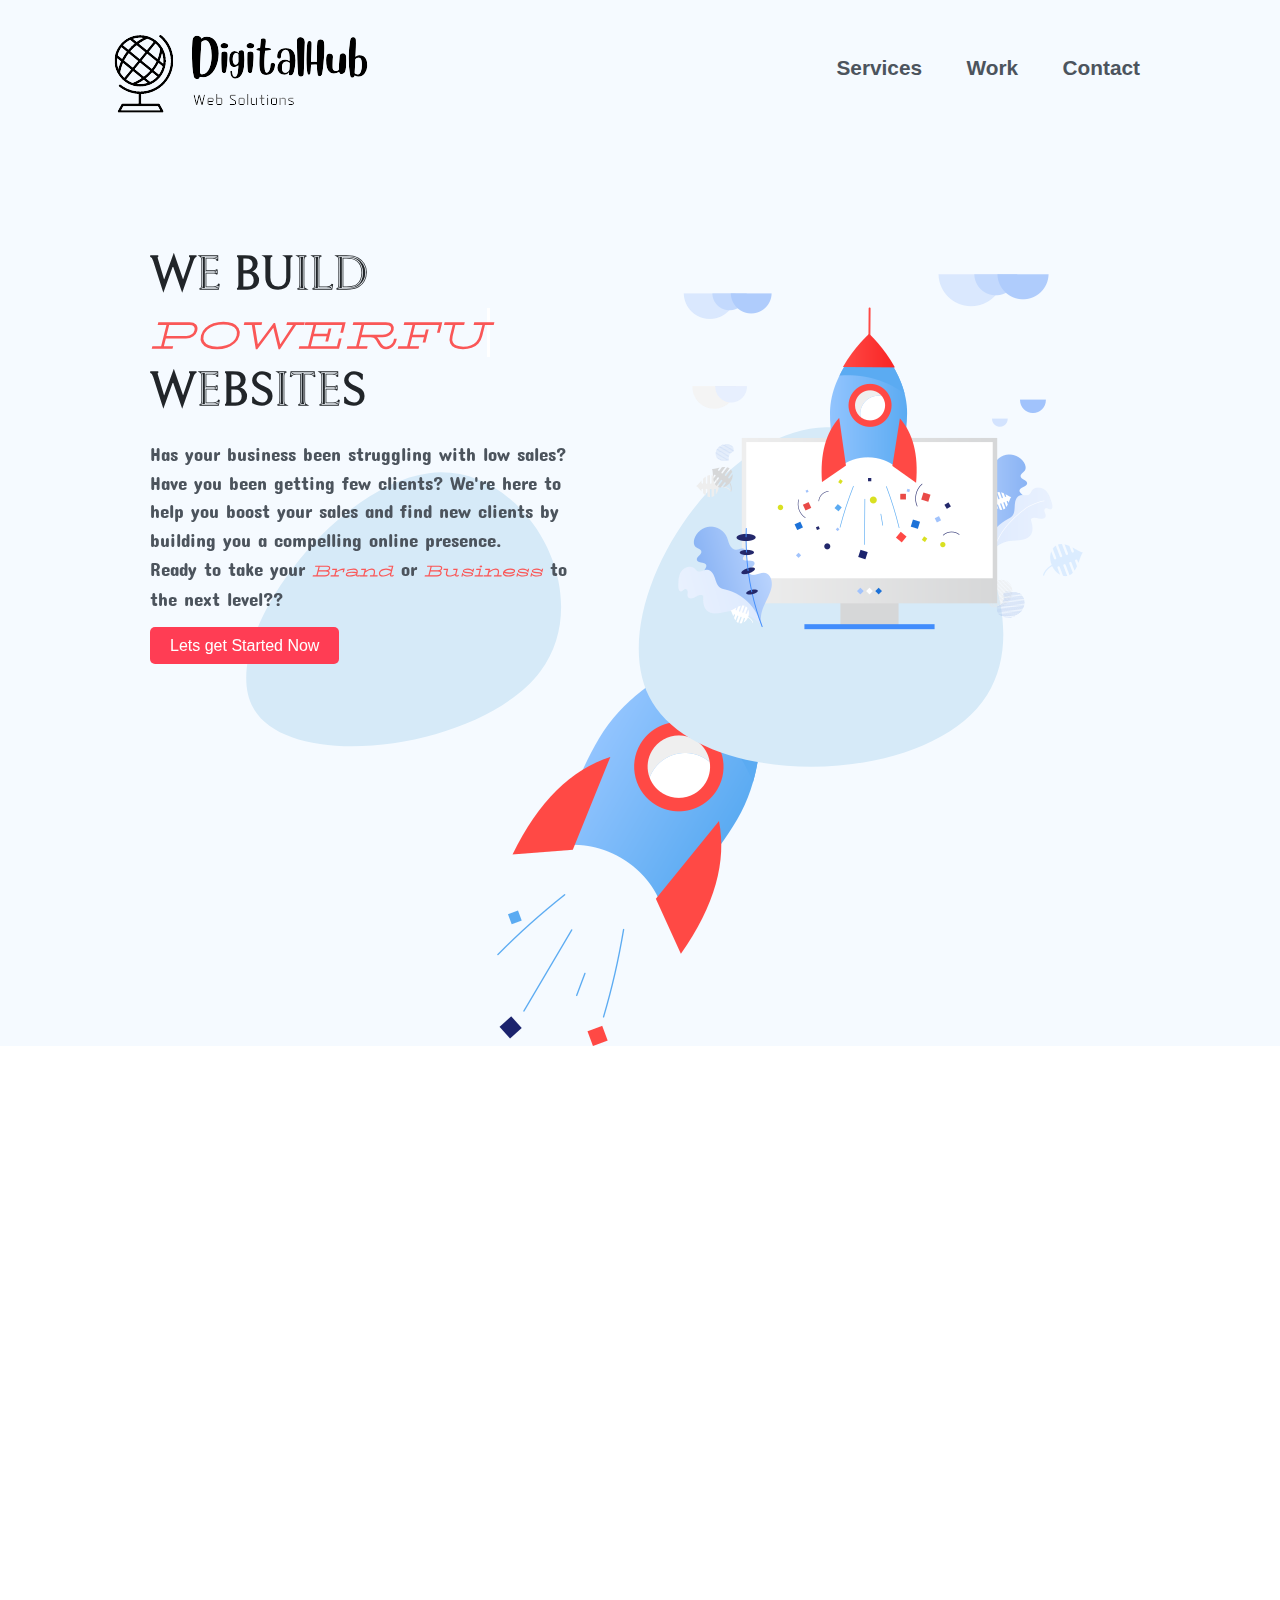
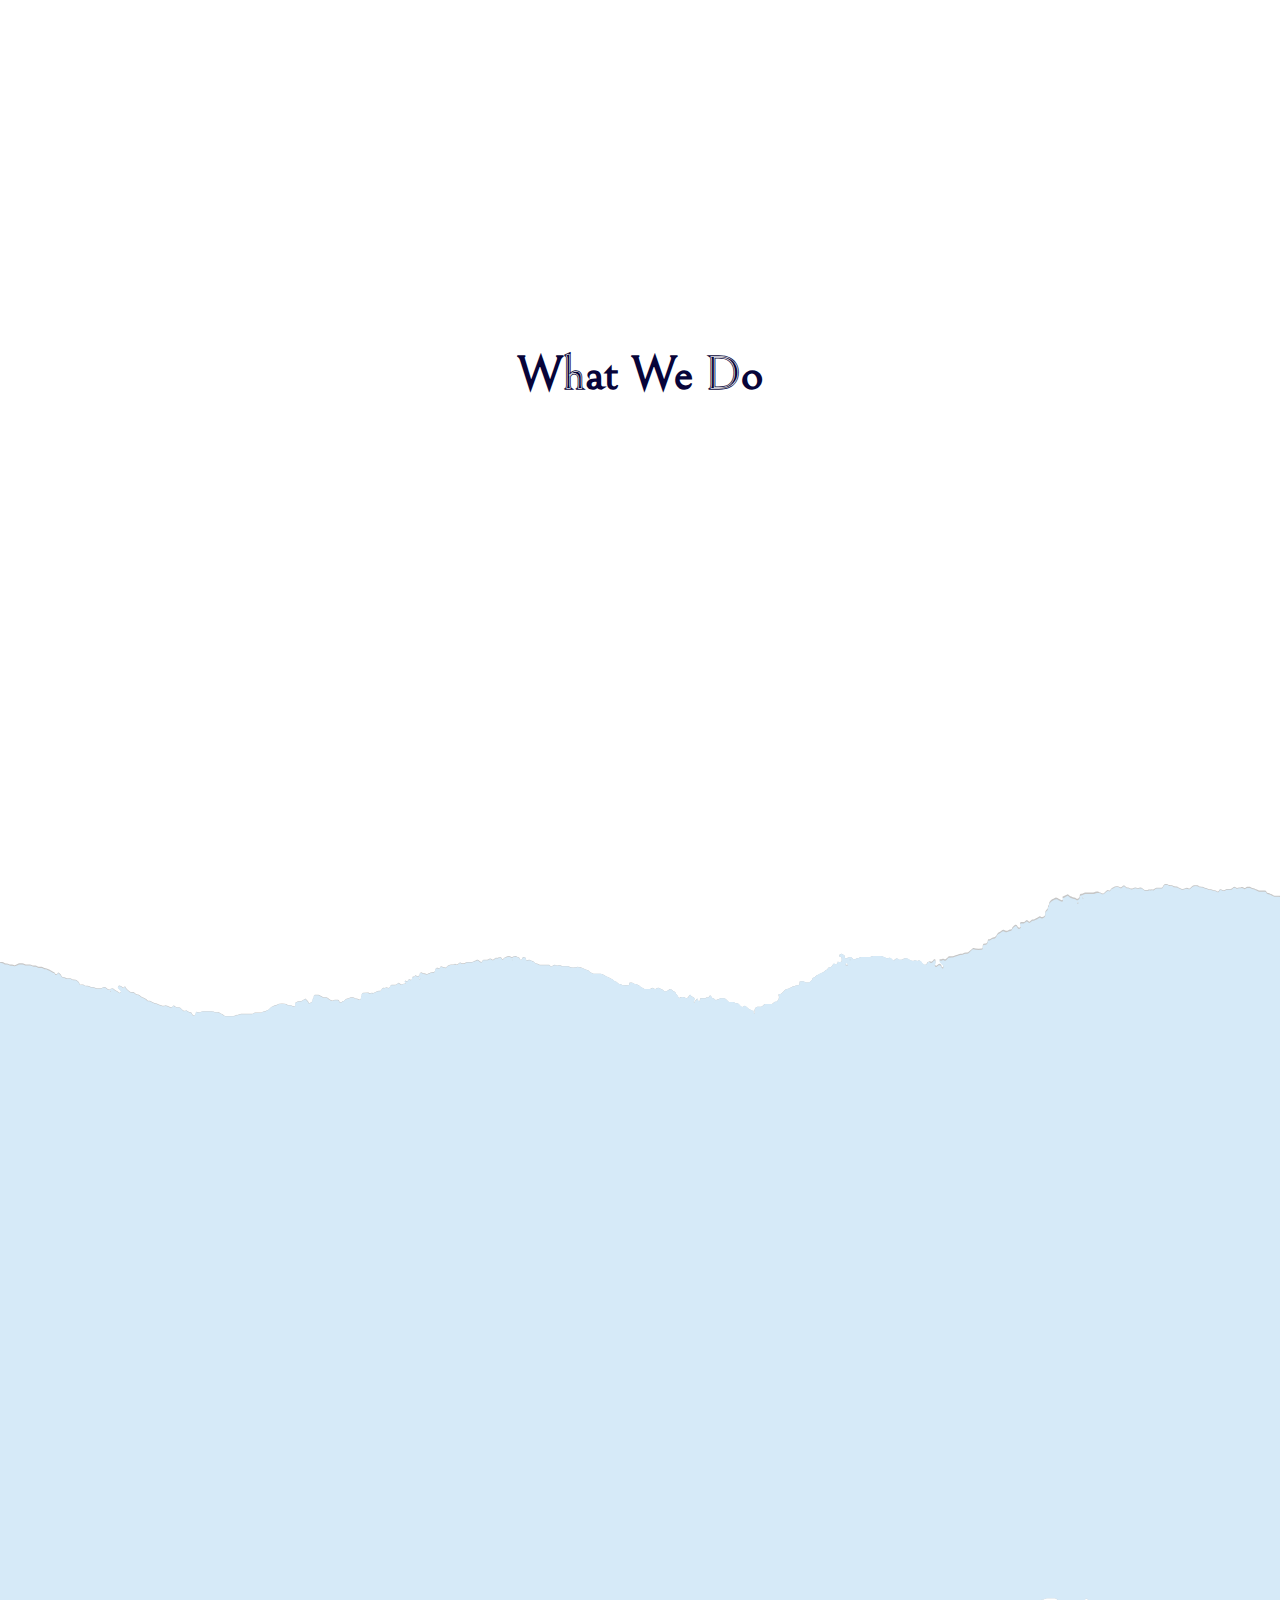
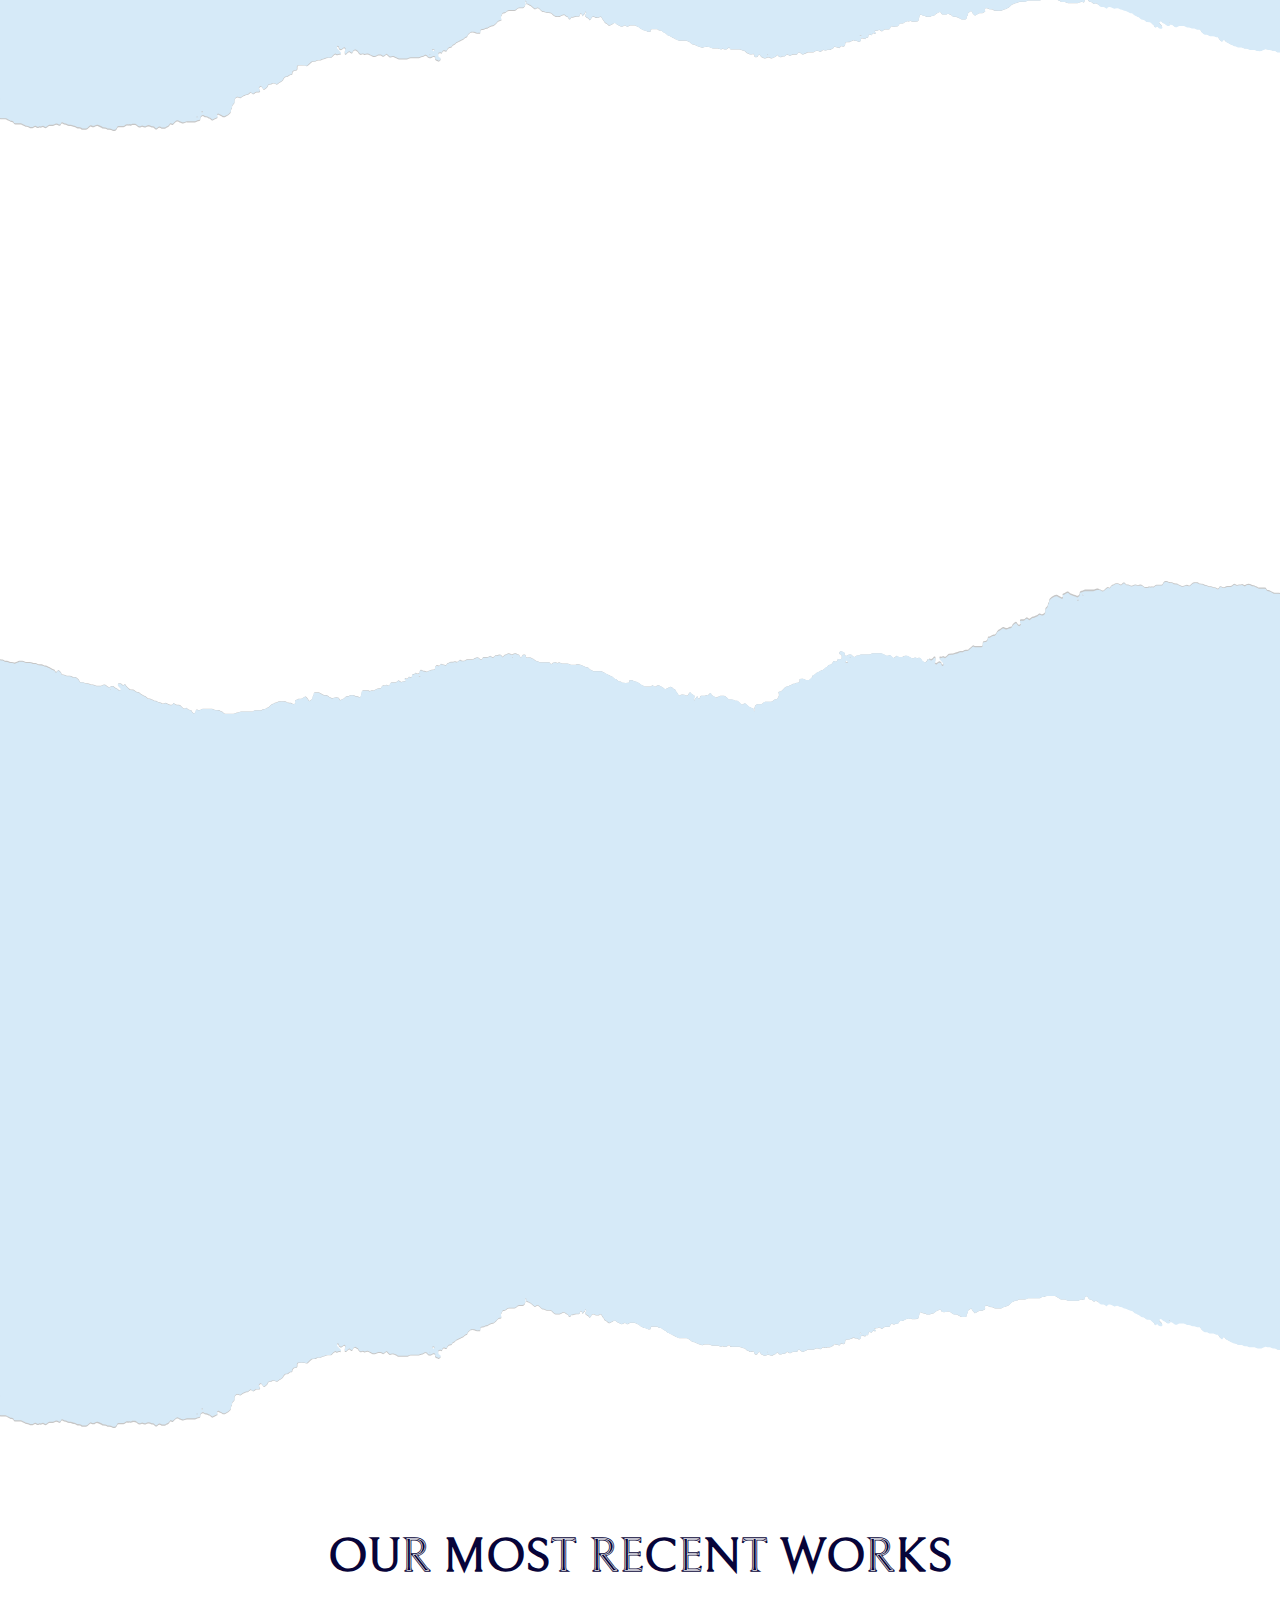
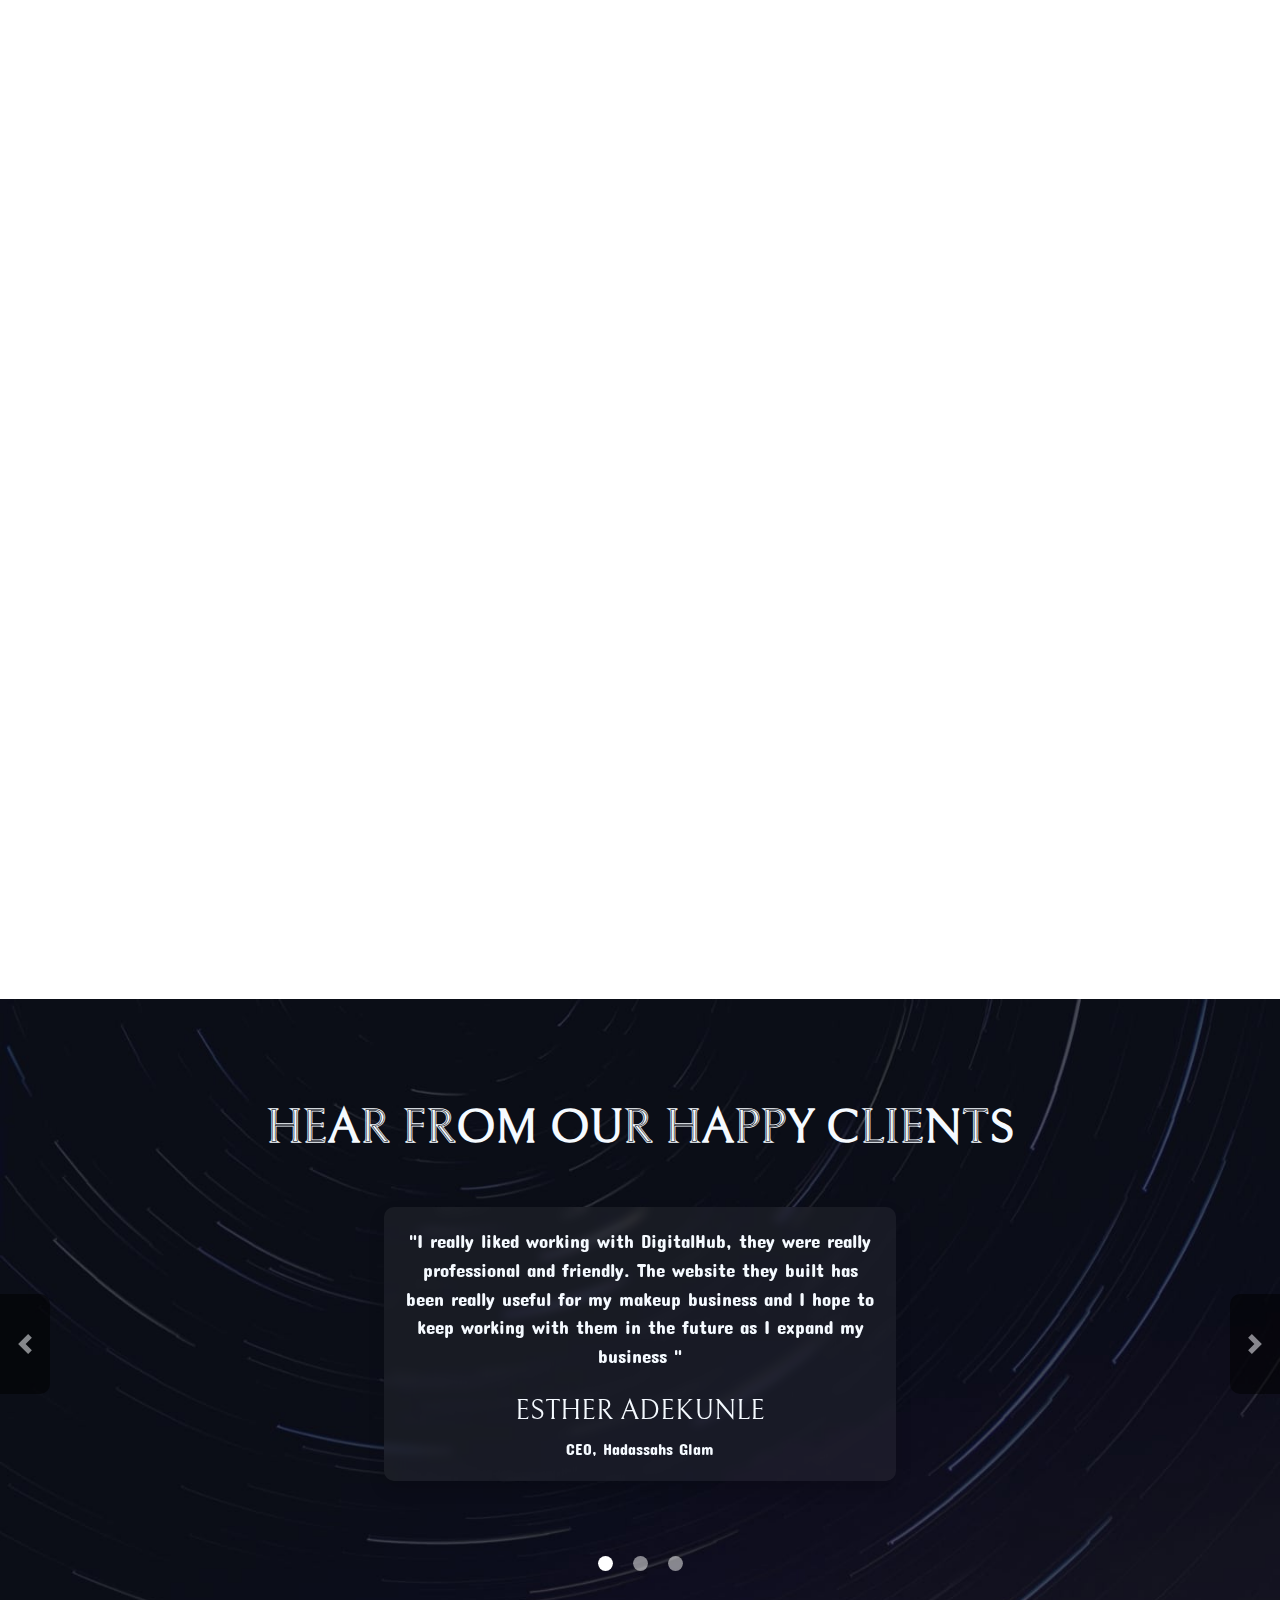
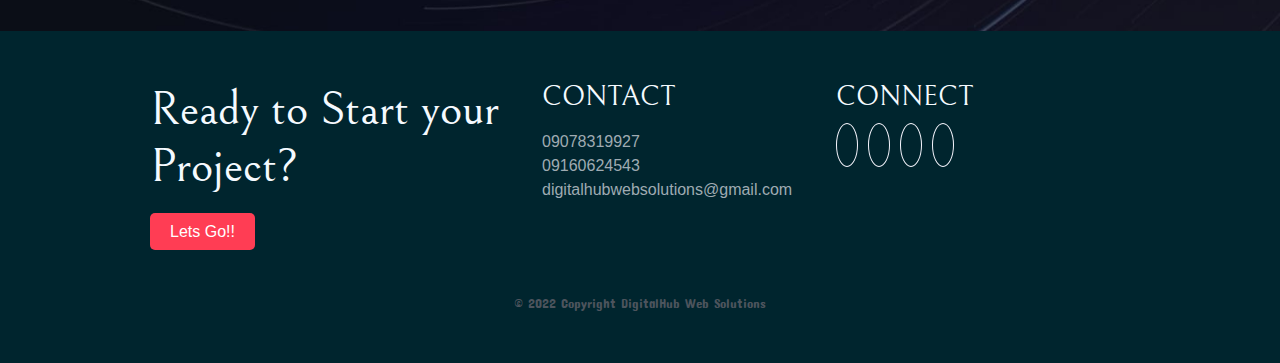
<file: index.html>
<!doctype html>
<html lang="en">
	<head>
		<title> DigitalHub Web Solutions | Web Design/Development Agency</title>
		<!-- Required meta tags -->
		<meta charset="utf-8">
		<meta name="viewport" content="width=device-width, initial-scale=1, shrink-to-fit=no">
		<meta name="description" content="DigitalHub web solutions is a Nigerian web design agency that provides affordable design and web develpoment services for small businesses.">
		<meta name="keywords" content="We provide Web Design in Nigeria, Website Design Company in Nigeria, Web design agency in Nigeria, Web Developer in Nigeria, E-Commerce Website Design in Nigeria, Landing Page Website Design in Nigeria, UX/UI Design in Nigeria, WordPress Expert in Nigeria Web design agency, website design agency, web developer, e-commerce website, landing page website, portfolio website, freelancer, Nigeria, website design company, website design services, web development services, web design company, ecommerce website, landing page">
		 <!--fontawesome-->
		<link rel="stylesheet" href="https://use.fontawesome.com/releases/v5.7.0/css/all.css" integrity="sha384-lZN37f5QGtY3VHgisS14W3ExzMWZxybE1SJSEsQp9S+oqd12jhcu+A56Ebc1zFSJ" crossorigin="anonymous">
		<!-- Bootstrap CSS -->
		<link rel="stylesheet" href="https://stackpath.bootstrapcdn.com/bootstrap/4.3.1/css/bootstrap.min.css" integrity="sha384-ggOyR0iXCbMQv3Xipma34MD+dH/1fQ784/j6cY/iJTQUOhcWr7x9JvoRxT2MZw1T" crossorigin="anonymous">
		<link rel="stylesheet" href="style.css">

		<!--Animation on scroll css-->
		<link href="https://unpkg.com/aos@2.3.1/dist/aos.css" rel="stylesheet">

		<!--Start of Tawk.to Script-->
		<script type="text/javascript">
			var Tawk_API=Tawk_API||{}, Tawk_LoadStart=new Date();
			(function(){
			var s1=document.createElement("script"),s0=document.getElementsByTagName("script")[0];
			s1.async=true;
			s1.src='https://embed.tawk.to/62e7a52e54f06e12d88c4b08/1g9cdqhhl';
			s1.charset='UTF-8';
			s1.setAttribute('crossorigin','*');
			s0.parentNode.insertBefore(s1,s0);
			})();
			</script>
			<!--End of Tawk.to Script-->
	</head>
	<body>
		
		<header class="animate-bottom" >
			<div class="topnav" id="myTopnav">
				<div class="nav-logo">
					<img src="images/logo1.png" class="logo-img" alt="">
				</div>
				<div class="overlay" id="myNav">
					<div class="overlay-top">
						
						<a href="javascript:void(0)" class="closeBtn" onclick="closeNav()"><img src="images/icon-close.svg" alt="close icon"></a>
					</div>
					<div class="nav-links">
						<a class="navlink" href="#services">Services</a>
						<a class="navlink" href="#work">Work</a>
						<a class="navlink" href="form.html">Contact</a>	
					</div>
				</div>
				<span onclick="openNav()" class="openBtn"><img src="images/icon-hamburger.svg"  alt="hamburger image"></span>
			 
			</div>
		</header>
		<button onclick="topFunction()" id="myBtn" title="Go to top"><i class="far fa-arrow-alt-circle-up"></i></button>
		<main  class="animate-bottom" >

			<!--About section-->
			<section id="banner">
				<div class="banner-image" data-aos="fade-up" 
				data-aos-easing="linear"
				data-aos-duration="4000">
					<img src="images/start-up1.png" alt="startup image">
				</div>
				<div class="banner-text" data-aos="fade-up" 
				data-aos-easing="linear"
				data-aos-duration="3500">
				<h1 class="uppercase">
					We Build <br><a href="" class="typewrite" data-period="2000" data-type='[ "Powerful ", "Modern ", "Captivating "]'>  
						<span class="wrap"></span>
					</a><br> websites
				</h1>
					<!--<h1 class="dark-blue font-weight-bold uppercase">We build <a href="" class="typewrite" data-period="2000" data-type='[ "Captivating", "powerful.", "modern"]'>  
						<span class="wrap"></span> Websites</h1>-->
					<p class=" p-color">Has your business been struggling with low sales? Have you been getting few clients? We're here to help you boost your sales and find new clients by building you a compelling online presence. <br>
					Ready to take your <span class="font-weight-bold">Brand</span> or <span class="font-weight-bold">Business</span> to the next level??</p>
					<a href="form.html" target="_blank" class="contact-btn">Lets get Started Now <i class="far fa-arrow-alt-circle-right"></i></a>
				</div>
			</section>
			<section id="about-us">
				<div class="about-image" data-aos="flip-right" data-aos-duration="3500">
					<img src="images/team1.png" alt="team of devs">
				</div>
				<div class="about-text" data-aos="fade-up" data-aos-duration="3000">
					<h2 class="title dark-blue pb-3">Who We Are</h2>
					<p class="p-color">We are a group of young creatives that are dedicated to helping new and old businesses to harness the full power of the digital era by providing web related solutions.</p>
					<p class="p-color">We have alot of experience with designing and building powerful websites, writing compelling content that sells, marketing products and services with the use of every available digital marketing tool like social media and google ads.
					<br><br>
					We are a budding agency and we make it our top priority to make it possible for our clients to benefit fully from the continued global shift towards technology and online activities.
					</p>
				</div>
			</section>
			<!--End of about section-->

			<!--start of service section-->
			<article id="services">
				<h2 class="title dark-blue font-weight-bolder">What We Do</h2>
				<section class="web-development service-wrapper">
					<div class="web-dev-img service-image" data-aos="flip-left" 
					data-aos-easing="linear"
					data-aos-duration="3500">
						<img src="images/webdev1.png" alt="web development illustration">
					</div>
					<div class="web-dev-text service-text" data-aos="fade-up" 
					data-aos-easing="linear"
					data-aos-duration="3500">
						<h3 class="title blue pb-3">Web Development</h3>
						<p class="p-color">We build powerful websites where our clients can showcase their services and products to both local and international audiences, in an appealing and attractive manner.</p>
						<p class="p-color">We build all kinds of websites including landing pages for ad campaigns, portfolio websites, school/educational websites, organisation or company websites, NGO websites etc.</p>
					</div>
				</section>
				<img src="images/shredded-paper-bottom.svg" alt="">
				<section class="e-commerce service-wrapper">
					<div class="ecommerce-image service-image" data-aos="flip-right" 
					data-aos-easing="linear"
					data-aos-duration="3500">
						<img src="images/online-store.png" alt="ecommerce illustration">
					</div>
					<div class="ecommerce-text service-text" data-aos="fade-up" 
					data-aos-easing="linear"
					data-aos-duration="3500">
						<h3 class="title blue pb-3">E-commerce</h3>
						<p class="p-color">We build online stores using platforms like <span>shopify</span>  or <span>woocommerce</span> where clients can sell their products directly to customers accross the globe. These online stores are equipped with features that make it easy for store owners to give invoices and recieve payment securely, get new orders directly in their mails among many other features.</p>	
					</div>
					
				</section>
				<img src="images/shredded-paper-top.svg" alt="">
				<section class="digital-marketing service-wrapper">
					<div class="digital-marketing-image service-image" data-aos="flip-left" 
					data-aos-easing="linear"
					data-aos-duration="3500">
						<img src="images/digital-marketing1.png" alt="digital marketing illustration">
					</div>
					<div class="digital-marketing-text service-text" data-aos="fade-up" 
					data-aos-easing="linear"
					data-aos-duration="3500">
						<h3 class="title blue pb-3">Digital Marketing</h3>
						<p class="p-color">We run and manage paid or unpaid advertising campaigns for businesses and brands to promote their business or brand in order to gain more audience and generate more sales. These advertising campaigns may include social media advertising, google advertising, SEO advertising, etc </p>
					</div>
					
				</section>
				<img src="images/shredded-paper-bottom.svg" alt="">
				<section class="seo service-wrapper">
					<div class="seo-image service-image" data-aos="flip-right" 
					data-aos-easing="linear"
					data-aos-duration="3500">
						<img src="images/content-writing.png" alt="seo illustration">
					</div>
					<div class="seo-text service-text" data-aos="fade-up" 
					data-aos-easing="linear"
					data-aos-duration="3500">
						<h3 class="title blue pb-3">Content Writing</h3>
						<p class="p-color">We write engaging and captivating articles and website content for our clients to properly describe their products or services to their audiences in a compelling manner. We write Search Engine Optimized content with the proper keywords to enable the websites and articles turn up prominently in organic searches. </p>
					</div>
				</section>
				<img src="images/shredded-paper-top.svg" alt="">
			</article>
			<!--end of service section-->

			<!--Start of Work section-->
			<article id="work">
				<h2 class="title uppercase dark-blue pb-5 font-weight-bolder">Our Most Recent Works</h2>
				<section class="work-container">

				
					<div class="pocha work-wrapper" data-aos="fade-up" 
					data-aos-easing="linear"
					data-aos-duration="3500">
						<div class="pocha-image work-image">
							<img src="images/pocha.png" class="shadow" alt="pocha website thumbnail">
						</div>
						<div class="pocha-text work-text">
							<h4>Pocha Travels and Tours</h4>
							<p>Travel Agency Website</p>
							<a href="https://samuel-jacobs.github.io/travelsandtours" target="_blank" class="work-btn">Visit Site <i class="far fa-arrow-alt-circle-right"></i></a>
						</div>
						<div class="work-caption">
							<h4><a href="https://samuel-jacobs.github.io/travelsandtours" target="_blank">Pocha Travels and Tours</a></h4>
							<div class="caption-flex">
								<p>Design + Development + Content writing + SEO</p>
							</div>
							
						</div>
					</div>
					<div class="hadassahs-glam work-wrapper" data-aos="fade-up" 
					data-aos-easing="linear"
					data-aos-duration="3500">
						<div class="hadassahs-image work-image">
							<img src="images/Hadassahsglam.png" class="shadow" alt="hadassahsglam website thumnail">
						</div>
						<div class="hadasshah-text work-text">
							<h4>Hadassah's Glam</h4>
							<p>Make Up Artist website</p>
							<a href="https://www.hadassahsglam.com" target="_blank" class="work-btn">Visit Site <i class="far fa-arrow-alt-circle-right"></i></a>
						</div>
						<div class="work-caption">
							<h4><a href="https://www.hadassahsglam.com" target="_blank">Hadassahs Glam</a></h4>
							<div class="caption-flex">
								<p>Design + Development + Content writing + SEO</p>
							</div>
							
						</div>
						
					</div>

					<div class="adventura-dulcemio work-wrapper" data-aos="fade-up" 
					data-aos-easing="linear"
					data-aos-duration="3500">
						<div class="adventura-image work-image">
							<img src="images/adventura.png" class="shadow" alt="adventura dulcemio website thumbnail">
						</div>
						<div class="adventura-text work-text">
							<h4>Adventura Dulcemio Wines</h4>
							<p>Wine distribution website</p>
							<a href="https://adventuradulcemio.netlify.app/" class="work-btn">Visit Site <i class="far fa-arrow-alt-circle-right"></i></a>
						</div>
						<div class="work-caption">
							<h4><a href="https://adventuradulcemio.netlify.app/">Adventura Dulcemio Wines</a></h4>
							<div class="caption-flex">
								<p>Design + Development + Content writing + SEO</p>
							</div>
							
						</div>
					</div>

					<div class="space-travel work-wrapper" data-aos="fade-up" 
					data-aos-easing="linear"
					data-aos-duration="3500">
						<div class="space-travel-image work-image ">
							<img src="images/space-desktop.png" class="shadow" alt="space travel website thumbnail ">
						</div>
						<div class="space-travel-text work-text">
							<h4>Space Travels</h4>
							<p>space travels website</p>
							<a href="https://samuel-jacobs.github.io/space-tourism/" target="_blank" class="work-btn">Visit Site <i class="far fa-arrow-alt-circle-right"></i></a>
						</div>
						<div class="work-caption">
							<h4><a href="https://samuel-jacobs.github.io/space-tourism/" target="_blank">Space Travels</a></h4>
							<div class="caption-flex">
								<p>Development + Hosting</p>
							</div>
							
						</div>
						
					</div>
				</section>
			</article>
			<!--End of work section-->
			<!--<article id="reason">
				<h2 class="title dark-blue text-center pb-5">Why Work With Us</h2>
				<section class="reason-section mb-5">
					
					<div class="reason-list">
						<h5 class="pb-3">Here's why you would like to work with us</h5>
						<p><i class="far fa-arrow-alt-circle-right"></i> We are 100% Reliable</p>
						<p><i class="far fa-arrow-alt-circle-right"></i> We are 100% Professional</p>
						<p><i class="far fa-arrow-alt-circle-right"></i> We are 100% Efficient</p>
						<p><i class="far fa-arrow-alt-circle-right"></i> We are 100% competent</p>
						<p><i class="far fa-arrow-alt-circle-right"></i> We Offer full support and guidance</p>
						<p><i class="far fa-arrow-alt-circle-right"></i> Client satisfaction is our utmost priority</p>
					</div>
				</section>
				<section class="reason-section">
					
					<div class="reason-list">
						<h5 class="pb-3">In addition to that Our websites are</h5>
						<p><i class="far fa-arrow-alt-circle-right"></i> user friendly</p>
						<p><i class="far fa-arrow-alt-circle-right"></i> moblile first and fully responsive</p>
						<p><i class="far fa-arrow-alt-circle-right"></i> optimized to load fast</p>
						<p><i class="far fa-arrow-alt-circle-right"></i> Search Engine Optimized</p>
						<p><i class="far fa-arrow-alt-circle-right"></i> both atttractive and professional</p>
						
						<p><i class="far fa-arrow-alt-circle-right"></i> Modern and futuristic</p>
						
					</div>
				</section>
			</article> -->
			<!-- start of Testimonial section-->
			<article id="testimonials">
				<h2 class="title uppercase font-weight-bolder">Hear From Our Happy Clients</h2>
				<section class="testimonial-wrapper">
					<div id="carousel" class="carousel slide" data-ride="carousel">
						<ul class="carousel-indicators">
							<li data-target="#carousel" data-slide-to="0" class="active"></li>
							<li data-target="#carousel" data-slide-to="1"></li>
							<li data-target="#carousel" data-slide-to="2"></li>
						</ul>

						<div class="carousel-inner">
							<div class="carousel-item active">
								<div class="card-content shadow">
									<p>"I really liked working with DigitalHub, they were really professional and friendly. The website they built has been really useful for my makeup business and I hope to keep working with them in the future as I expand my business "</p>
									<div class="client pt-4">
										<h3 class="uppercase">Esther Adekunle</h3>
										<p class="pt-2">CEO, Hadassahs Glam</p>
									</div>
								</div>
							</div>
							<div class="carousel-item">
								<div class="card-content shadow">
									<p>"These guys are amazing. They understood my ideas and were able to bring it to life in no time. They exceeded my expectations and I totally recommend them."</p>
									<div class="client pt-4">
										<h3 class="uppercase">Chucks</h3>
										<p class="pt-2">Founder, Pocha Travels and Tours</p>
									</div>
								</div>
							</div>
							<div class="carousel-item">
								<div class="card-content shadow">
									<p>"They did a great job on my website. I have been getting more wine sales since the site went live and since we ran some social media ad campaigns. I hope to work with them again in the nearest    future"</p>
									<div class="client pt-4">
										<h3 class="uppercase">Ndubuisi Onyekachi</h3>
										<p class="pt-2">CEO, Adventura Dulcemio Wines</p>
									</div>
								</div>
							</div>
							
						</div>

						<a class="carousel-control-prev carousel-control" href="#carousel" data-slide="prev">
							<span class="carousel-control-prev-icon"></span>
						</a>
						<a class="carousel-control-next carousel-control" href="#carousel" data-slide="next">
							<span class="carousel-control-next-icon"></span>
						</a>

					</div>
				</section>

			</article>

			<!--end of testimonial section-->

			<footer id="footer" >
				<div class="footer-wrapper">
					<div class="footer-cta">
						<h2 class="title f-color pb-4">Ready to Start your Project?</h2>
						<a href="form.html" class="contact-btn">Lets Go!! <i class="far fa-arrow-alt-circle-right"></i></a>
					</div>
					<div class="footer-contact">
						<h3 class="f-color pb-3 uppercase">Contact</h3>
						<a href="tel:+2349078319927">09078319927</a>
						<a href="tel:+2349160624543">09160624543</a>
						<a href="mailto:digitalhubwebsolution@gmail.com">digitalhubwebsolutions@gmail.com</a>
					</div>
					<div class="footer-socials">
						<h3 class="f-color pb-3 uppercase">Connect</h3>
						<a href="https://web.facebook.com/digitalhubwebsolutions"><i class="fab fa-facebook"> </i></a>
						<a href="http://"><i class="fab fa-instagram"></i></a>
						<a href="https://www.twitter.com/_samueljacobs_"><i class="fab fa-twitter"></i></a>
						<a href="http://"><i class="fab fa-linkedin"></i></a>	
					</div>
				</div>
				<p class="attribution">&copy; 2022 Copyright DigitalHub Web Solutions </p>
			</footer>
		</main>

		<!--footer section-->
		<!--Animate on scroll javascript-->
		<script src="https://unpkg.com/aos@2.3.1/dist/aos.js"></script>
		
		<script src="control.js"></script>
		<script src="typewriter.js"></script>
	
		<script>
			AOS.init();
		</script>
		<!-- Optional JavaScript -->
		<!-- jQuery first, then Popper.js, then Bootstrap JS -->
		<script src="https://code.jquery.com/jquery-3.3.1.slim.min.js" integrity="sha384-q8i/X+965DzO0rT7abK41JStQIAqVgRVzpbzo5smXKp4YfRvH+8abtTE1Pi6jizo" crossorigin="anonymous"></script>
		<script src="https://cdnjs.cloudflare.com/ajax/libs/popper.js/1.14.7/umd/popper.min.js" integrity="sha384-UO2eT0CpHqdSJQ6hJty5KVphtPhzWj9WO1clHTMGa3JDZwrnQq4sF86dIHNDz0W1" crossorigin="anonymous"></script>
		<script src="https://stackpath.bootstrapcdn.com/bootstrap/4.3.1/js/bootstrap.min.js" integrity="sha384-JjSmVgyd0p3pXB1rRibZUAYoIIy6OrQ6VrjIEaFf/nJGzIxFDsf4x0xIM+B07jRM" crossorigin="anonymous"></script>
	</body>
</html>
</file>
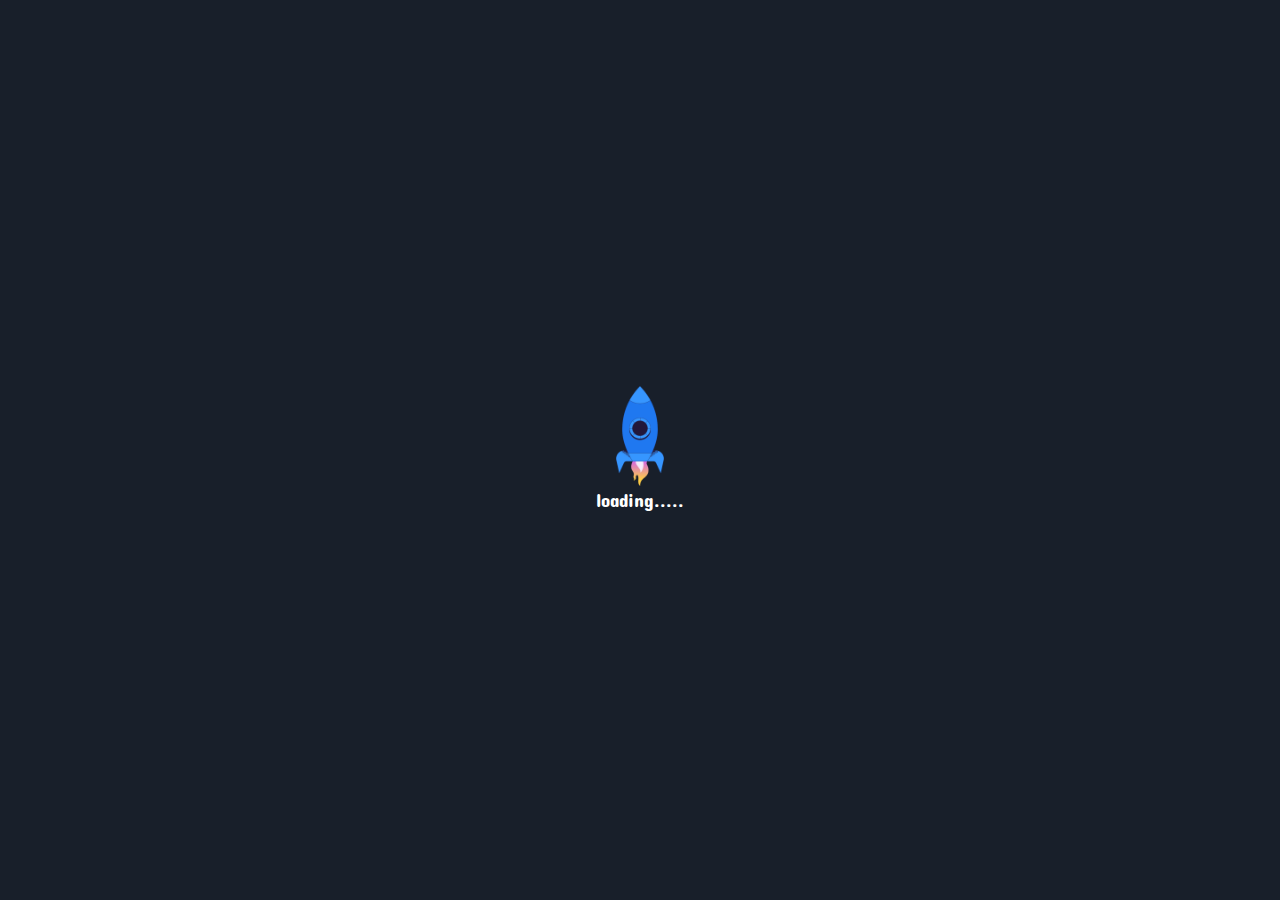
<file: form.html>
<!doctype html>
<html lang="en">
	<head>
		<title> DigitalHub Web Solutions | Get Started</title>
		<!-- Required meta tags -->
		<meta charset="utf-8">
		<meta name="viewport" content="width=device-width, initial-scale=1, shrink-to-fit=no">
		 <!--fontawesome-->
		<link rel="stylesheet" href="https://use.fontawesome.com/releases/v5.7.0/css/all.css" integrity="sha384-lZN37f5QGtY3VHgisS14W3ExzMWZxybE1SJSEsQp9S+oqd12jhcu+A56Ebc1zFSJ" crossorigin="anonymous">
		<!-- Bootstrap CSS -->
		<link rel="stylesheet" href="https://stackpath.bootstrapcdn.com/bootstrap/4.3.1/css/bootstrap.min.css" integrity="sha384-ggOyR0iXCbMQv3Xipma34MD+dH/1fQ784/j6cY/iJTQUOhcWr7x9JvoRxT2MZw1T" crossorigin="anonymous">
		<link rel="stylesheet" href="style.css">
		<link rel="stylesheet" href="form.css">
	</head>
	<body onload="loadingFunction()">
		<div id="loader">
			<img src="images/rocket2.png" alt="">
			<p>loading.....</p>
		</div>
		<header id="header" style="display:none" class="animate-bottom">
			<div class="topnav" id="myTopnav">
				<div class="nav-logo">
					<a href="index.html" class="navlogo logo-img"><img src="images/logo1.png" alt=""></a>
				</div>
				<div class="overlay" id="myNav">
					<div class="overlay-top">
						
						<a href="javascript:void(0)" class="closeBtn" onclick="closeNav()"><img src="images/icon-close.svg" alt="close icon"></a>
					</div>
					<div class="nav-links">
						<a href="index.html" class="navlink">Home</a>
						<a href="index.html#about-us" class="navlink">About</a>
						<a class="navlink" href="index.html#services">Services</a>
						<a class="navlink" href="index.html#work">Work</a>
					</div>
				</div>
				<span onclick="openNav()" class="openBtn"><img src="images/icon-hamburger.svg"  alt="hamburger image"></span>
			 
			</div>
		</header>
		
		<main id="main" style="display:none" class="animate-bottom">
			<div class="form-intro">
				<h1 class="pb-4">Lets Start a New Project Together</h1>
				<p>We are happy you chose to work with us. We'd like to know how exactly we can help. Please fill the form below or send us an email at <a href="mailto:digitalhubwebsolutions@gmail.com">digitalhubwebsolutions@gmail.com</a> if you have further information for us and we'd get back to you ASAP. Cheers.</p>
				
			</div>
			<div id="get-started-form">
				
				<form class="form-main" action="#" netlify>
					<div class="form-flex">
						<div class="form-item">
							<label for="name">Your Name <sup>*</sup></label>
							<input type="text" class="form-control" placeholder="Name..." name="name" id="name" aria-required="true" required>
						</div>
						<div class="form-item">
							<label for="email">Your Email <sup>*</sup></label>
							<input type="email" class="form-control" placeholder="Email..." name="email" id="email" required>
						</div>
					</div>
					<div class="form-flex">
						<div class="form-item">
							<label for="phone">Your Phone Number <sup>*</sup></label>
							<input type="tel" class="form-control" placeholder="Phone Number..." name="phone" id="phone" required>
						</div>
						<div class="form-item">
							<label for="company">Your Company/Organisation Name <sup>*</sup></label>
							<input type="text" class="form-control" placeholder="Company Name..." name="company-name" id="company-name" required>
						</div>
					</div>
					<div class="form-flex">
						
						<div class="form-item">
							<label for="source">How did you hear about us <sup>*</sup></label>
							<select class="form-control" name="source" id="source" required> 
								<option class="disabled"> --select an option--</option>
								<option value="facebook">Facebook</option>
								<option value="instagram">Instagram</option>
								<option value="twitter">Twitter</option>
								<option value="google">Google</option>
								<option value="friend">Friend/Family</option>

							</select>
						</div>
						<div class="form-item">
							<label for="service">Please select a Service <sup>*</sup></label>
							<select class="form-control" name="service" id="service" aria-required="true" required>
								
								<option class="disabled">-- Select an option --</option>
								<option  value="ecommerce">Ecommerce Website</option>
								<option value="portfolio">Portfolio Website</option>
								<option value="company">Company Website</option>
								<option value="school">School Website</option>
								<option value="ngo">NGO website</option>
								<option value="marketing"> Digital Marketing</option>
							</select>
						</div>
					</div>	
					<label for="message">Please briefly describe your project <sup>*</sup></label>
					<textarea class="form-control" name="message" id="message" placeholder="Your Message..." cols="30" rows="10" required></textarea>

					<button class="f-btn" type="submit">Submit</button>
				</form>
				<div class="form-outro text-center mt-5">
					<h2 class="f-color pb-4">Connect With Us</h2>
					<a href="https://web.facebook.com/digitalhubwebsolutions"><i class="fab fa-facebook"> </i></a>
					<a href="http://"><i class="fab fa-instagram"></i></a>
					<a href="https://www.twitter.com/_samueljacobs_"><i class="fab fa-twitter"></i></a>
					<a href="http://"><i class="fab fa-linkedin"></i></a>	
				</div>
			</div>
			
		</main>

		<script src="control.js"></script>
		<!-- Optional JavaScript -->
		<!-- jQuery first, then Popper.js, then Bootstrap JS -->
		<script src="https://code.jquery.com/jquery-3.3.1.slim.min.js" integrity="sha384-q8i/X+965DzO0rT7abK41JStQIAqVgRVzpbzo5smXKp4YfRvH+8abtTE1Pi6jizo" crossorigin="anonymous"></script>
		<script src="https://cdnjs.cloudflare.com/ajax/libs/popper.js/1.14.7/umd/popper.min.js" integrity="sha384-UO2eT0CpHqdSJQ6hJty5KVphtPhzWj9WO1clHTMGa3JDZwrnQq4sF86dIHNDz0W1" crossorigin="anonymous"></script>
		<script src="https://stackpath.bootstrapcdn.com/bootstrap/4.3.1/js/bootstrap.min.js" integrity="sha384-JjSmVgyd0p3pXB1rRibZUAYoIIy6OrQ6VrjIEaFf/nJGzIxFDsf4x0xIM+B07jRM" crossorigin="anonymous"></script>
	</body>
</html>
</file>
<file: style.css>
@import url('https://fonts.googleapis.com/css2?family=BhuTuka+Expanded+One&family=Concert+One&family=Bellefair');

/*----------------*/
/* variables */
/*----------------*/

:root {
	--primary-color: #D6EAF8;
	--very-dark-cyan: hsl(192, 100%, 9%);
	--very-pale-blue: hsl(207, 100%, 98%);
	--dark:  hsl(218, 28%, 13%);
	--pink: hsl(322, 100%, 66%);
	--very-pale-cyan: hsl(193, 100%, 96%);
	--grayish-blue: hsl(208, 11%, 55%);
	--color2: hsl(353, 100%, 62%);
	--SoftBlue: hsl(231, 69%, 60%);
	--SoftRed: hsl(0, 94%, 66%);
	--GrayishBlue: hsl(229, 8%, 60%);
	--VeryDarkBlue: hsl(229, 31%, 21%);
	--strong-cyan: hsl(171, 66%, 44%);
	--light-blue: hsl(233, 100%, 69%);
	--dark-grayish-blue: hsl(210, 10%, 33%);
	--grayish-blue: hsl(201, 11%, 66%);
	--dark-blue: hsl(243, 87%, 12%);
	--saturated-blue: hsl(238, 22%, 44%);
	--bright-blue: hsl(224, 93%, 58%);
	--moderate-cyan:  hsl(170, 45%, 43%);
	--greyish-blue: hsl(240, 75%, 98%);
	--light-gray: hsl(0, 0%, 75%);
	--light-pink: hsl(321, 100%, 78%);
	--light-red: hsl(0, 100%, 63%);
}

/*---------------*/
/*-- RESETS -----*/
/*---------------*/
html {
	scroll-behavior: smooth;
}
body, h1, h2, h3, h4, h5, p, figure, picture {
	margin: 0;
}

body {
	line-height: 1.5;
	min-height: 100vh;
	margin: 0;	
}

img, picture {
	max-width: 100%;
	display: block;
}

button {
	font: inherit;
}
h1, h2, h3, h4, h5, h6 {
	font-family: 'Bellefair', serif;
}
#myBtn {
  display: none; /* Hidden by default */
  position: fixed; /* Fixed/sticky position */
  bottom: 100px; /* Place the button at the bottom of the page */
  right: 30px; /* Place the button 30px from the right */
  z-index: 99; /* Make sure it does not overlap */
  border: none; /* Remove borders */
  outline: none; /* Remove outline */
  background-color: var(--color2); /* Set a background color */
  color: white; /* Text color */
  cursor: pointer; /* Add a mouse pointer on hover */
  padding: 15px; /* Some padding */
  border-radius: 10px; /* Rounded corners */
  font-size: 18px; /* Increase font size */
	transition: .5s ease;
}

#myBtn:hover {
  transform: scale(1.1); /* Add a dark-grey background on hover */
	transition: .5s ease;
}

/*------------ */
/* utilities */
/*-------------*/
.uppercase {
	text-transform: uppercase;
}
.blue {
	color: var(--saturated-blue);
}
.dark-blue {
	color: var(--dark-blue);
}
.p-color {
	color: var(--dark-grayish-blue);
}
p {
	font-family: 'Concert One', cursive;
}

#loader {
	background-color: var(--dark);
	height: 100vh;
	display: flex;
	justify-content: center;
	align-items: center;
	flex-direction: column;
}
#loader img {
	height: 100px;
	width: 100px;
	object-fit: contain;
	animation: loading 5s infinite;
	-webkit-animation: loading .5s infinite;
	
}
@keyframes loading {
	0% {
		transform: translateY(0);
		
	}
	100% {
		transform: translateY(-20px);
		

	}
} 
@-webkit-keyframes loading {
	0% {
		transform: translateY(0);
		-webkit-transform: translateY(-20px);
	}
	100% {
		transform: translateY(-20px);
		-webkit-transform: translateY(0);
	}
} 
#loader p {
	color: white;
}

.animate-bottom {
  position: relative;
  -webkit-animation-name: animatebottom;
  -webkit-animation-duration: 1s;
  animation-name: animatebottom;
  animation-duration: 1s
}

@-webkit-keyframes animatebottom {
  from { bottom:-100px; opacity:0 } 
  to { bottom:0px; opacity:1 }
}

@keyframes animatebottom { 
  from{ bottom:-100px; opacity:0 } 
  to{ bottom:0; opacity:1 }
}



.logo-img {
	align-self: center;
}
.navlink {
	color: var(--dark-grayish-blue);
	text-decoration: none;
	font-weight: bolder;
	font-size: 1.3rem;
	position: relative;
}
.navlink:hover {
	text-decoration: none;
	color: var(--dark-grayish-blue);
}
.navlink::after {
	position: absolute;
	content: "";
	background-color: var(--dark-grayish-blue);
	height: 5px;
	width: 100%;
	transform: scale(0);
	bottom: 0;
	left: 0;
	transition: .5s ease;
}
.navlink:hover::after {
	width: 100%;
	transform: scale(1);
	background-color: var(--dark-grayish-blue);
}



	/*------------------- */
	/*-- banner ----- */
	/* --------------------*/
#banner {
	background-color: var(--very-pale-blue);
	background-image: url('images/blob.svg'), url('images/blob2.svg'), url('images/rocket.png');
	background-position: top left, bottom right, bottom;
	background-repeat: no-repeat;
	-webkit-animation: mymove 5s infinite;
	animation: mymove 5s infinite;
}
@-webkit-keyframes mymove {
	0% {
		background-size: 100px, 100px, 150px;
		background-position: top right, bottom left, bottom left;
	}
  50% {
		background-position: top left, bottom right, center;
		background-size: 300px, 300px, 100px
	}
	100% {
		background-size: 500px, 500px, 0;
		background-position: bottom left, top right, top right;
	}
}
@keyframes mymove {
	0% {
		background-size: 100px, 100px, 150px;
		background-position: top right, bottom left, bottom left;
	}
  50% {
		background-position: top left, bottom right, center;
		background-size: 300px, 300px, 100px
	}
	100% {
		background-size: 500px, 500px, 0;
		background-position: bottom left, top right, top right;
	}
}
#banner h1 {
	font-weight: bolder;
}
#banner h1 a {
	text-decoration: none;
}
.banner-text p {
	padding-top: 20px;
	padding-bottom: 20px;
}
.banner-text span {
	font-style: italic;
	font-weight: bolder;
	font-family: 'BhuTuka Expanded One', cursive;
	color: var(--SoftRed);
}


.contact-btn {
	color: white;
	padding: 10px 20px;
	background-color: var(--color2);
	border-radius: 5px;
	text-decoration: none;
	position: relative;
	width: 100%;
	transition: all .5s ease-in-out;
}
.contact-btn:hover {
	text-decoration: none;
	color: var(--color2);
	background-color: transparent;
	border: 2px solid var(--color2);
	transition: all .5s ease-in-out;
}
.contact-btn .far {
	transition: transform .5s ease-in-out;
}
.contact-btn:hover .far {
	transform: translateX(10px);
	-webkit-transform: translateX(10px);
	transition: transform .5s ease-in-out;
}
.service-image img {
	height: 350px;
	margin-inline: auto;
}



	/*------------------- */
	/*-- Work ----- */
	/* --------------------*/
.work-wrapper {
	position: relative;
}
.work-text {
	position: absolute;
	top: 0;
  left: 0;
  right: 0;
  background-color: rgb(0, 0, 0, 0.9);
	color: white;
  overflow: hidden;
  height: 0;
	width: 100%;
  transition: .5s ease;
	border-radius: 10px;
	font-size: 1rem;
	text-align: center;
	display: flex;
	justify-content: center;
	align-items: center;
	flex-direction: column;
	transition: .5s ease;
}
.work-text h4 {
	color: var(--light-red); 
	font-weight: bolder; 
}
.work-wrapper:hover .work-text {
	height: 250px;
	
}
.work-text .work-btn {
	width: 30%;
	margin-top: 30px;
	color: var(--color2);
	border: 2px solid var(--color2);
	text-decoration: none;
	border-radius: 5px;
	padding: 10px;
}
.work-btn:hover {
	background-color: var(--color2);
	color: white;
	transition: all .5s ease;
}
.work-btn .far {
	transition: transform .5s ease-in-out;
}
.work-btn:hover .far {
	transform: translateX(10px);
	-webkit-transform: translateX(10px);
	transition: transform .5s ease-in-out;
}
.work-wrapper:hover {
	transform: translateY(-15px);
	transition: .5s ease-out;
}
.work-image img {
	border-radius: 10px;
}

.work-caption {
	padding-top: 20px;
}
.work-caption a {
	color: var(--saturated-blue);
	text-decoration: none;
	position: relative;
}
.caption-flex {
	display: flex;
	padding-top: 10px;
}

.caption-flex p {
	color: var(--dark-grayish-blue);
	font-size: 1rem;
	font-weight: light;
	font-style: italic;
}

/*------------------- */
	/*--testimonials----- */
	/* --------------------*/

#testimonials {
	background-image: url('images/background-technology-desktop.jpg');
	background-size: cover;
}
.client p {
	font-size: 1rem;
}


/*------------------ */
/*--- reasons ---- */
/*------------ ---- */
#reason {
	margin: 0 auto;
	padding-bottom: 50px;
}
.reason-list {
	border: 2px solid var(--color2);
	border-radius: 10px;
	padding: 30px 20px;
}
.reason-list p {
	padding: 0;
	background-color: var(--SoftRed);
	margin-bottom: 10px;
	color: white;
	padding: 10px 20px;
	transition: all .5s ease;
}
.reason-list p:hover {
	transform: scale(1.05);
	-webkit-transform: scale(1.05);
	transition: all .5s ease;
	cursor: pointer;
}
.reason-section {
	margin: 0 auto;
}


/*------------------- */
	/*-- Footer----- */
	/* --------------------*/

#footer {
	background-color: var(--very-dark-cyan);
	
}
.f-color {
	color: var(--very-pale-blue);
}
.f-btn {
	background-color: var(--color2);
	padding: 10px 20px;
	border: none;
	color: white;
	font-weight: bolder;
}
.footer-contact a{
	display: block;
	text-decoration: none;
	color: var(--grayish-blue);
	font-weight: light;	
}

.fab {
	color: var(--greyish-blue);
	font-size: 20px;
	border: 1px solid var(--greyish-blue);
	border-radius: 50%;
	padding: 10px;
	margin-right: 10px;
	transition: all .5s ease;
}
.fab:hover {
	color: var(--color2);
	border: 1px solid var(--color2);
	transform: translateY(-10px);
	-webkit-transform: translateY(-10px);
	transition: all .5s ease;
}
.attribution {
	color: var(--dark-grayish-blue);
	font-size: 0.8rem;
	text-align: center;
	padding-top: 50px;
}



@media screen and (max-width: 786px) {

	.title {
		font-size: 2.5rem;
	}
	/*----------- */
	/* Navigation */
	/*-------------*/
	.topnav {
		padding: 20px;
		display: flex;
		justify-content: space-between;
		align-items: center;
		background-color: var(--very-pale-blue);
	}
	
	.topnav a{
		display: none;
	}
	
  .topnav a.icon { 
    display: block;
  }
	.logo-img {
		width: 75%;
	}
	.overlay {
		height: 100%;
		width: 0;
		position: fixed;
		z-index: 1;
		top: 0;
		right: 0;
		transition: .5s;
		background-color: rgb(150, 150, 150, 0.1);
		backdrop-filter: blur(15px);
		-webkit-backdrop-filter: blur(15px);

	}
	.overlay-top {
		display: flex;
		justify-content: flex-end;
		align-items: center;
		padding: 20px;
	}
	
	.nav-links {
		position: relative;
		padding-top: 50px;
		padding-left: 20px;
		width: 100%;

	}
	.navlink {
		width: 80px;
		margin-bottom: 20px;
		padding-bottom: 10px;
		margin-inline: auto;
		text-align: center;
	}
	
	.overlay  a{
		display: block;
	}

	/*------------------- */
	/*-- banner ----- */
	/* --------------------*/

	#banner {
		padding-bottom: 50px;
	}
	.banner-text {
		text-align: center;
		padding-inline: 20px;
	}
	.banner-image img {
		margin-inline: auto;
	}
	
	/*------------------- */
	/*-- About Us ----- */
	/* --------------------*/
	#about-us {
		padding: 100px 20px;
	}
	.about-text {
		text-align: center;
		padding-top: 30px;
	}

	.about-image img {
		margin-inline: auto;
	}
	/*------------------- */
	/*--Services ----- */
	/* --------------------*/
	#services {
		padding: 50px 0;
	}
	#services h2 {
		text-align: center;
	}
	.service-text {
		text-align: center;
		padding-top: 30px;
	}
	.service-wrapper {
		padding: 20px;
	}
	.e-commerce, .seo {
		background-color: var(--primary-color);
	}


/*------------------- */
	/*-- Work ----- */
	/* --------------------*/
	#work {
		padding: 50px 20px;
	}
	#work h2 {
		text-align: center;
		padding-bottom: 20px;
	}
	.work-text {
		text-align: center;
	}
	.caption-flex p {
		font-size: 0.8rem;
	}
	.work-wrapper {
		margin-bottom: 100px;
	}
	.work-image img {
		height: 250px;
		width: 100%;
		object-fit: cover;
	}


	/*------------------- */
	/*-- Reasons ----- */
	/* --------------------*/
	#reason {
		margin-inline: auto;
		padding-inline: 30px;
	}


	/*------------------- */
	/*-- Testimonials ----- */
	/* --------------------*/
	#testimonials {
		padding: 50px;
		background-color: var(--dark);
		color: var(--very-pale-blue);
	}
	#testimonials h2 {
		text-align: center;
	}
	.testimonial-wrapper {
		padding-bottom: 30px;
	}
	.carousel-item {
		padding-bottom: 20px;
		padding-top: 30px;
	}
	.card-content {
		text-align: center;
		background-color: rgb(150, 150, 150, 0.1);
		backdrop-filter: blur(5px);
		-webkit-backdrop-filter: blur(5px);
		padding: 30px;
		border-radius: 10px;
		margin-inline: 20px;
		color: var(--very-pale-blue);
	}
	.carousel-indicators {
		margin-bottom: -30px;
		
	}
	.carousel-control {
		height: 50px;
		margin-top: auto;
		margin-bottom: auto;
	}
	.carousel-control-next {
		margin-right: -50px;
	}
	.carousel-control-prev {
		margin-left: -50px;
	}
	.carousel-indicators li {
		height: 15px;
		width: 15px;
		border-radius: 50%;
		margin-inline: 10px;
	}


	/*------------------- */
	/*-- Footer ----- */
	/* --------------------*/
	#footer {
		padding: 50px 30px;
	}
	.footer-cta {
		padding-bottom: 50px;
	}
	.footer-contact {
		padding-bottom: 50px;
	}

}

@media screen and (min-width: 768px) {
	/*------------------- */
	/*-- Navigation ----- */
	/* --------------------*/
	.topnav {
		display: flex;
		justify-content: space-between;
		align-items: center;
		background-color: var(--very-pale-blue);
		padding: 30px 100px;
	}
	.openBtn {
		display: none;
	}
	.closeBtn {
		display: none;
	}
	.overlay .nav-logo {
		display: none;
	}
	.overlay {
		/*background-color: rgb(150, 150, 150, 0.1);
		backdrop-filter: blur(5px);
		-webkit-backdrop-filter: blur(5px); */
		overflow-x: hidden;
		display: flex;
		justify-content: right;
		
	}
	.nav-links {
		padding-inline: 20px;
		align-self: center;
	}
	
	.navlink {
		display: inline-block;
		text-decoration: none;
		margin-inline: 20px;
		padding-bottom: 10px;
		font-size: 1.3rem;
		color: var(--dark-grayish-blue);
	}

	/*------------------- */
	/*-- Banner ----- */
	/* --------------------*/

	p {
		font-size: 1.2rem;
	}
	#banner {
		display: flex;
		flex-direction: row-reverse;
		justify-content: space-between;
		padding-inline: 150px;
		padding-top: 100px;
		min-height: 100vh;
	}
	.banner-text {
		width: 50%;
	}
	.banner-text p {
		width: 90%;
		font-size: 1.2rem;
	}
	.banner-text h1 {
		
		font-size: 3rem;
		line-height: 1.2;
		
	}
	.banner-image {
		width: 50%;
	}


	/*------------------- */
	/*-- About us ----- */
	/* --------------------*/
	#about-us {
		display: flex;
		padding: 100px  150px;
		min-height: 100vh;
	}
	.about-image {
		width: 50%;
		padding-right: 100px;
		align-self: center;
	}
	.about-text {
		width: 50%;
		text-align: right;
		align-self: center;
	}
	.about-text p {
		font-size: 1.2rem;
	}
	.title {
		font-size: 3rem;
	}


	/*------------------- */
	/*-- Services ----- */
	/* --------------------*/
	#services h2 {
		text-align: center;
		padding-bottom: 30px;
	}
	.service-wrapper {
		display: flex;
		justify-content: space-between;
		padding: 50px 150px;
		min-height: 50vh;
	}
	.service-text {
		width: 50%;
		align-self: center;
	}
	.service-image {
		width: 50%;
		
	}
	.e-commerce, .seo {
		flex-direction: row-reverse;
		background-color: var(--primary-color);
	}
	.web-dev-text, .digital-marketing-text {
		text-align: right;
		padding-left: 50px;
	}
	.ecommerce-text, .seo-text {
		padding-right: 50px;
	}


	/*------------------- */
	/*-- Work ----- */
	/* --------------------*/
	#work {
		padding: 100px 150px;
	}
	#work h2 {
		text-align: center;
		padding-bottom: 30px;
	}
	.work-text {
		height: 0;
	}
	.work-wrapper:hover .work-text {
		height: 300px;
	}
	.work-image img {
		height: 300px;
		width: 100%;
	}

	.work-container {
		display: grid;
		grid-template-columns: auto auto;
		gap: 100px 50px;
	}
	/*------------------- */
	/*-- Reasons ----- */
	/* --------------------*/
	#reason {
		padding-inline: 150px;
		
	}
	.reason-section {
		margin-inline: auto;
		width: 70%;
	}
	.reason-list {
		
		margin-inline: auto;
	}

	/*------------------- */
	/*-- Testimonials ----- */
	/* --------------------*/

	#testimonials {
		background-color: var(--dark);
		padding: 100px 0;
		color: var(--very-pale-blue);
	}
	#testimonials h2 {
		text-align: center;
	}
	
	.carousel-item {
		padding-top: 50px;
		padding-bottom: 50px;
	}
	.card-content {
		background-color: rgb(150, 150, 150, 0.1);
		backdrop-filter: blur(5px);
		-webkit-backdrop-filter: blur(5px);
		text-align: center;
		padding: 20px;
		border-radius: 10px;
		width: 40%;
		margin-inline: auto;
	}
	.carousel-indicators {
		margin-bottom: -50px;
	}
	.carousel-indicators li {
		height: 15px;
		width: 15px;
		border-radius: 50%;
		margin-inline: 10px;
	}
	a.carousel-control {
		color: black;
		background-color: black;
		height: 100px;
		width: 50px;
		margin-top: auto;
		margin-bottom: auto;
	}
	.carousel-control-prev {
		border-top-right-radius: 10px;
		border-bottom-right-radius: 10px;
	}
	.carousel-control-next {
		border-top-left-radius: 10px;
		border-bottom-left-radius: 10px;
	}
	


	/*------------------- */
	/*-- footer ----- */
	/* --------------------*/
	#footer {
		padding: 50px 150px;
		
	}
	.footer-wrapper {
		display: flex;
		justify-content: space-between;
	}
	.footer-cta {
		width: 40%;
	}
	.footer-contact {
		width: 30%;
	}
	.footer-socials {
		width: 30%;
	}


}
@media screen and (min-width: 768px) and (max-width: 1200px) {
	.title {
		font-size: 2.5rem;
	}
	.topnav {
		padding-inline: 50px;
	}
	#banner {
		padding-inline: 50px;
		height: 100%;
	}
	#banner h1 {
		font-size: 2.5rem;
	}

	#about-us {
		padding-inline: 50px;
	}

	.service-wrapper {
		padding-inline: 50px;
		height: 100%;
	}
	

	#work {
		padding-inline: 50px;
	}

	.reason-section {
		width: 100%;
	}

	#footer {
		padding-inline: 50px;
	}
}
@media screen and (min-width: 768px) and (max-width: 1024px) {
	#banner h1 {
		font-size: 2rem;
	}
	#about-us {
		flex-direction: column;
		padding-bottom: 50px;
		height: 100%;
	}
	.about-image {
		margin-inline: auto;
		width: 80%;
		padding-bottom: 50px;
	}
	.about-image img {
		margin-inline: auto;
	}
	.about-text {
		text-align: center;
		width: 80%;
	}

	.service-text p {
		font-size: 1rem;
	}

	.footer-wrapper {
		flex-direction: column;
	}
	.footer-cta {
		padding-bottom: 50px;
		width: 100%;
	}
	.footer-contact {
		padding-bottom: 50px;
	}
	.footer-socials {
		width: 100%;
	}
}
</file>
<file: form.css>
body {
	background-color: hsl(192, 100%, 9%);
}
main {
	padding-top: 50px;
}
a.navlogo {
	display: block;
}
.form-intro {
	color: white;
	text-align: center;
	padding-inline: 20px;
}

#get-started-form {
	padding: 100px 50px;
}

label {
	color: white;
	
}

.form-main {
	border: 2px solid hsl(0, 94%, 66%);
	padding: 30px;
	border-radius: 5px;
}
.form-control {
	border: 1px solid hsl(0, 94%, 66%);
	color: white;
	background-color: hsl(192, 100%, 9%);
}
.form-item {
	padding-bottom: 20px;
}
sup {
	color: hsl(0, 94%, 66%);
}
.f-btn {
	margin-top: 30px;
}
@media screen and (max-width: 768px) {
	.navlink {
		color: white;
	}
	.navlink:hover {
		color: white;
	}
}
@media screen and (min-width: 768px) {
	.form-main, .form-intro {
		width: 60%;
		margin-inline: auto;
	}
	#get-started-form {
		padding-inline: 0;
	}
	label {
		font-size: 1rem;
	}
	.form-flex {
		display: flex;
		justify-content: space-between;
	}
	.form-item {
		width: 49%;
	}
	
}
</file>
